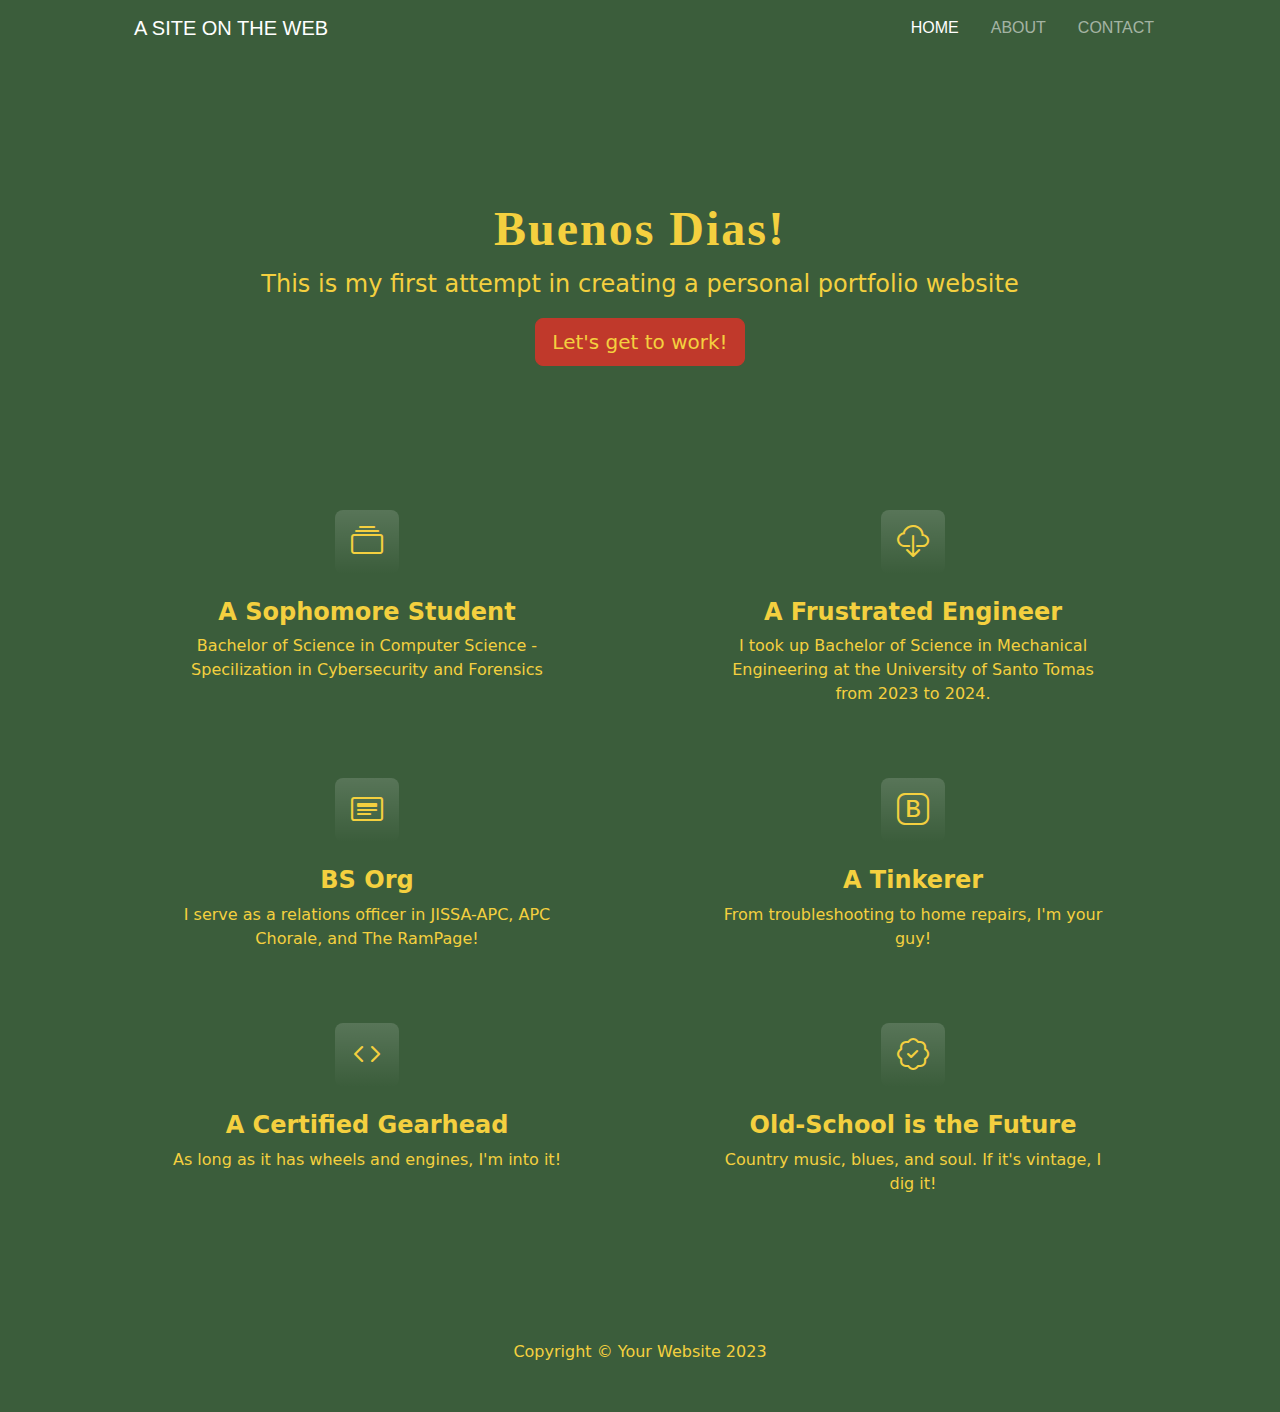
<file: firstsfc/public/personal_website/index.html>
<!DOCTYPE html>
<html lang="en">
    <head>
        <meta charset="utf-8" />
        <meta name="viewport" content="width=device-width, initial-scale=1, shrink-to-fit=no" />
        <meta name="description" content="" />
        <meta name="author" content="" />
        <title>Bringing the Past to the Present - Gabby's Personal Website</title>
        <!-- Favicon-->
        <link rel="icon" type="image/x-icon" href="assets/favicon.ico" />
        <!-- Bootstrap icons-->
        <link href="https://cdn.jsdelivr.net/npm/bootstrap-icons@1.4.1/font/bootstrap-icons.css" rel="stylesheet" />
        <!-- Core theme CSS (includes Bootstrap)-->
        <link href="css/styles.css" rel="stylesheet" />
    </head>
    <body>
        <!-- Responsive navbar-->
        <nav class="navbar navbar-expand-lg navbar-dark bg-dark">
            <div class="container px-lg-5">
                <a class="navbar-brand" href="#!">A Site on the Web</a>
                <button class="navbar-toggler" type="button" data-bs-toggle="collapse" data-bs-target="#navbarSupportedContent" aria-controls="navbarSupportedContent" aria-expanded="false" aria-label="Toggle navigation"><span class="navbar-toggler-icon"></span></button>
                <div class="collapse navbar-collapse" id="navbarSupportedContent">
                    <ul class="navbar-nav ms-auto mb-2 mb-lg-0">
                        <li class="nav-item"><a class="nav-link active" aria-current="page" href="#!">Home</a></li>
                        <li class="nav-item"><a class="nav-link" href="#!">About</a></li>
                        <li class="nav-item"><a class="nav-link" href="#!">Contact</a></li>
                    </ul>
                </div>
            </div>
        </nav>
        <!-- Header-->
        <header class="py-5">
            <div class="container px-lg-5">
                <div class="p-4 p-lg-5 bg-light rounded-3 text-center">
                    <div class="m-4 m-lg-5">
                        <h1 class="display-5 fw-bold">Buenos Dias!</h1>
                        <p class="fs-4">This is my first attempt in creating a personal portfolio website</p>
                        <a class="btn btn-primary btn-lg" href="#!">Let's get to work!</a>
                    </div>
                </div>
            </div>
        </header>
        <!-- Page Content-->
        <section class="pt-4">
            <div class="container px-lg-5">
                <!-- Page Features-->
                <div class="row gx-lg-5">
                    <div class="col-lg-6 col-xxl-4 mb-5">
                        <div class="card bg-light border-0 h-100">
                            <div class="card-body text-center p-4 p-lg-5 pt-0 pt-lg-0">
                                <div class="feature bg-primary bg-gradient text-white rounded-3 mb-4 mt-n4"><i class="bi bi-collection"></i></div>
                                <h2 class="fs-4 fw-bold">A Sophomore Student</h2>
                                <p class="mb-0">Bachelor of Science in Computer Science - Specilization in Cybersecurity and Forensics</p>
                            </div>
                        </div>
                    </div>
                    <div class="col-lg-6 col-xxl-4 mb-5">
                        <div class="card bg-light border-0 h-100">
                            <div class="card-body text-center p-4 p-lg-5 pt-0 pt-lg-0">
                                <div class="feature bg-primary bg-gradient text-white rounded-3 mb-4 mt-n4"><i class="bi bi-cloud-download"></i></div>
                                <h2 class="fs-4 fw-bold">A Frustrated Engineer</h2>
                                <p class="mb-0">I took up Bachelor of Science in Mechanical Engineering at the University of Santo Tomas from 2023 to 2024.</p>
                            </div>
                        </div>
                    </div>
                    <div class="col-lg-6 col-xxl-4 mb-5">
                        <div class="card bg-light border-0 h-100">
                            <div class="card-body text-center p-4 p-lg-5 pt-0 pt-lg-0">
                                <div class="feature bg-primary bg-gradient text-white rounded-3 mb-4 mt-n4"><i class="bi bi-card-heading"></i></div>
                                <h2 class="fs-4 fw-bold">BS Org</h2>
                                <p class="mb-0">I serve as a relations officer in JISSA-APC, APC Chorale, and The RamPage!</p>
                            </div>
                        </div>
                    </div>
                    <div class="col-lg-6 col-xxl-4 mb-5">
                        <div class="card bg-light border-0 h-100">
                            <div class="card-body text-center p-4 p-lg-5 pt-0 pt-lg-0">
                                <div class="feature bg-primary bg-gradient text-white rounded-3 mb-4 mt-n4"><i class="bi bi-bootstrap"></i></div>
                                <h2 class="fs-4 fw-bold">A Tinkerer</h2>
                                <p class="mb-0">From troubleshooting to home repairs, I'm your guy!</p>
                            </div>
                        </div>
                    </div>
                    <div class="col-lg-6 col-xxl-4 mb-5">
                        <div class="card bg-light border-0 h-100">
                            <div class="card-body text-center p-4 p-lg-5 pt-0 pt-lg-0">
                                <div class="feature bg-primary bg-gradient text-white rounded-3 mb-4 mt-n4"><i class="bi bi-code"></i></div>
                                <h2 class="fs-4 fw-bold">A Certified Gearhead</h2>
                                <p class="mb-0">As long as it has wheels and engines, I'm into it!</p>
                            </div>
                        </div>
                    </div>
                    <div class="col-lg-6 col-xxl-4 mb-5">
                        <div class="card bg-light border-0 h-100">
                            <div class="card-body text-center p-4 p-lg-5 pt-0 pt-lg-0">
                                <div class="feature bg-primary bg-gradient text-white rounded-3 mb-4 mt-n4"><i class="bi bi-patch-check"></i></div>
                                <h2 class="fs-4 fw-bold">Old-School is the Future</h2>
                                <p class="mb-0">Country music, blues, and soul. If it's vintage, I dig it!</p>
                            </div>
                        </div>
                    </div>
                </div>
            </div>
        </section>
        <!-- Footer-->
        <footer class="py-5 bg-dark">
            <div class="container"><p class="m-0 text-center text-white">Copyright &copy; Your Website 2023</p></div>
        </footer>
        <!-- Bootstrap core JS-->
        <script src="https://cdn.jsdelivr.net/npm/bootstrap@5.2.3/dist/js/bootstrap.bundle.min.js"></script>
        <!-- Core theme JS-->
        <script src="js/scripts.js"></script>
    </body>
</html>
</file>
